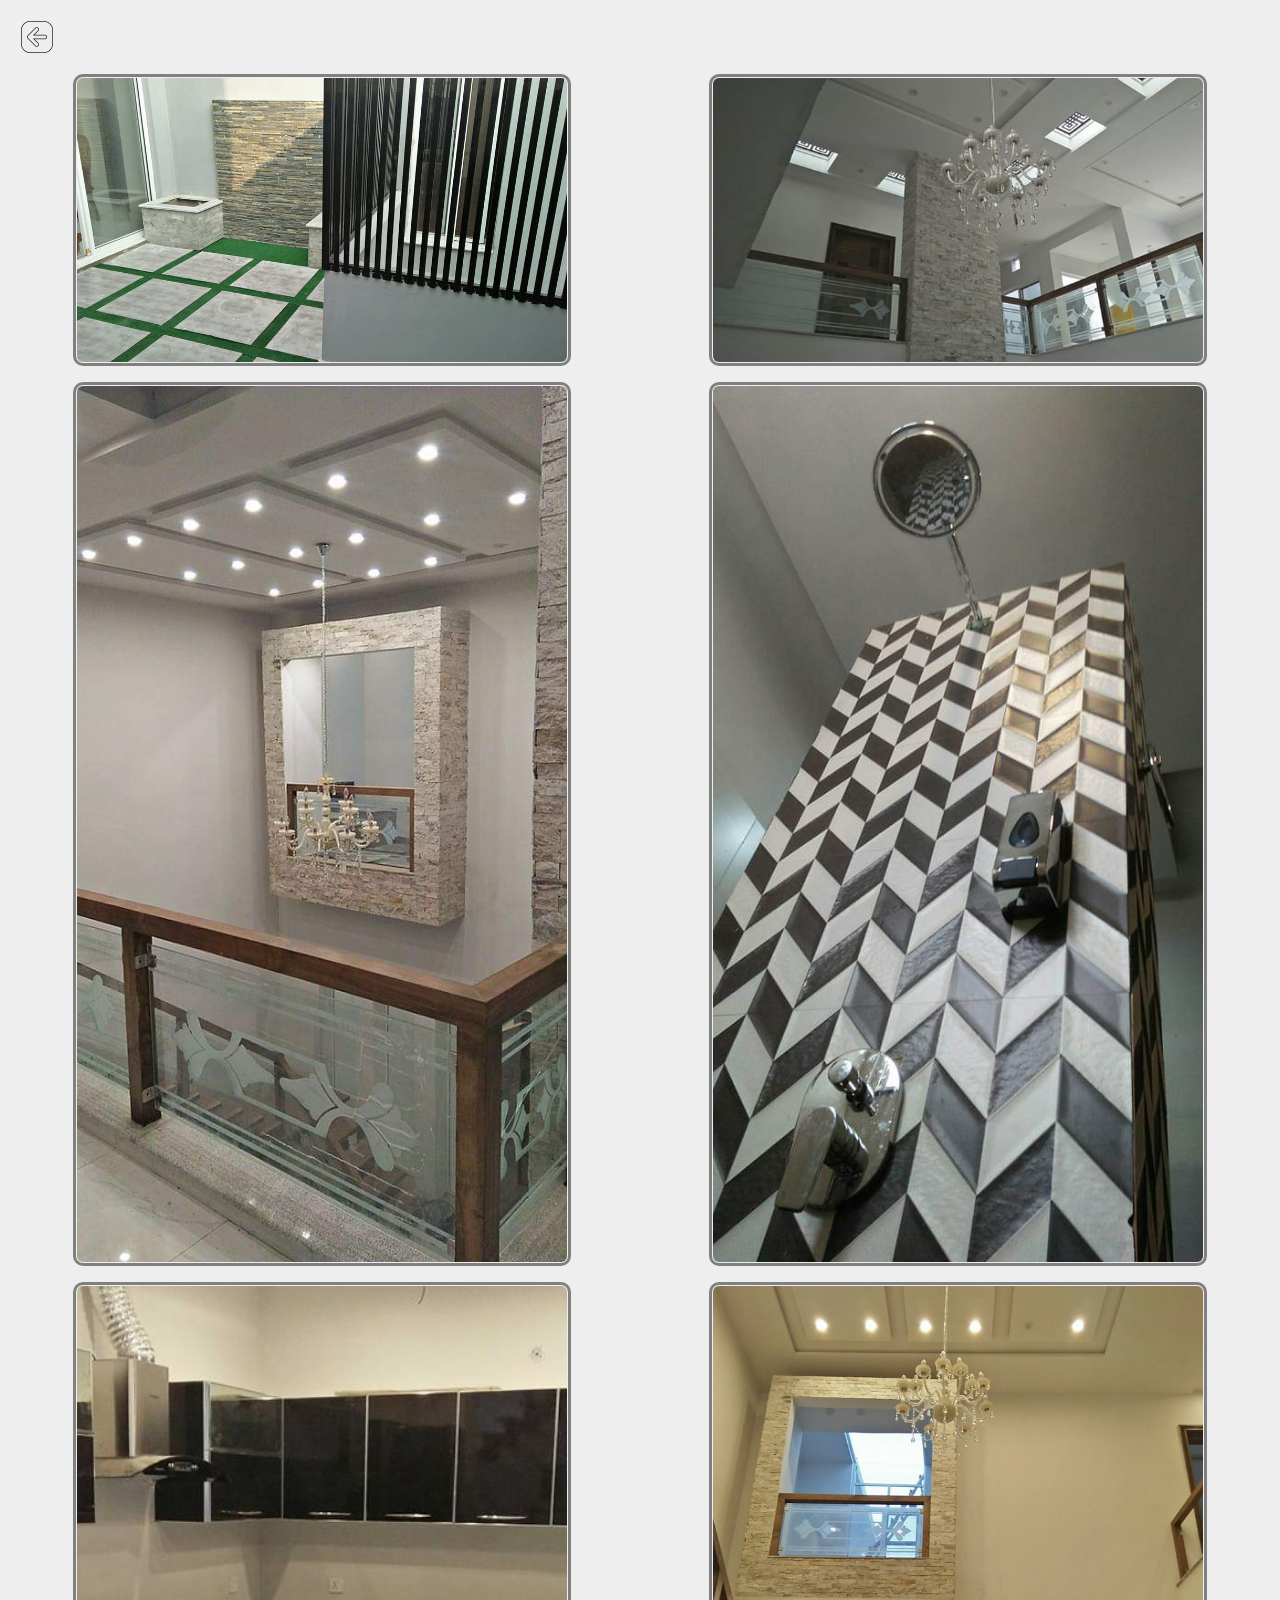
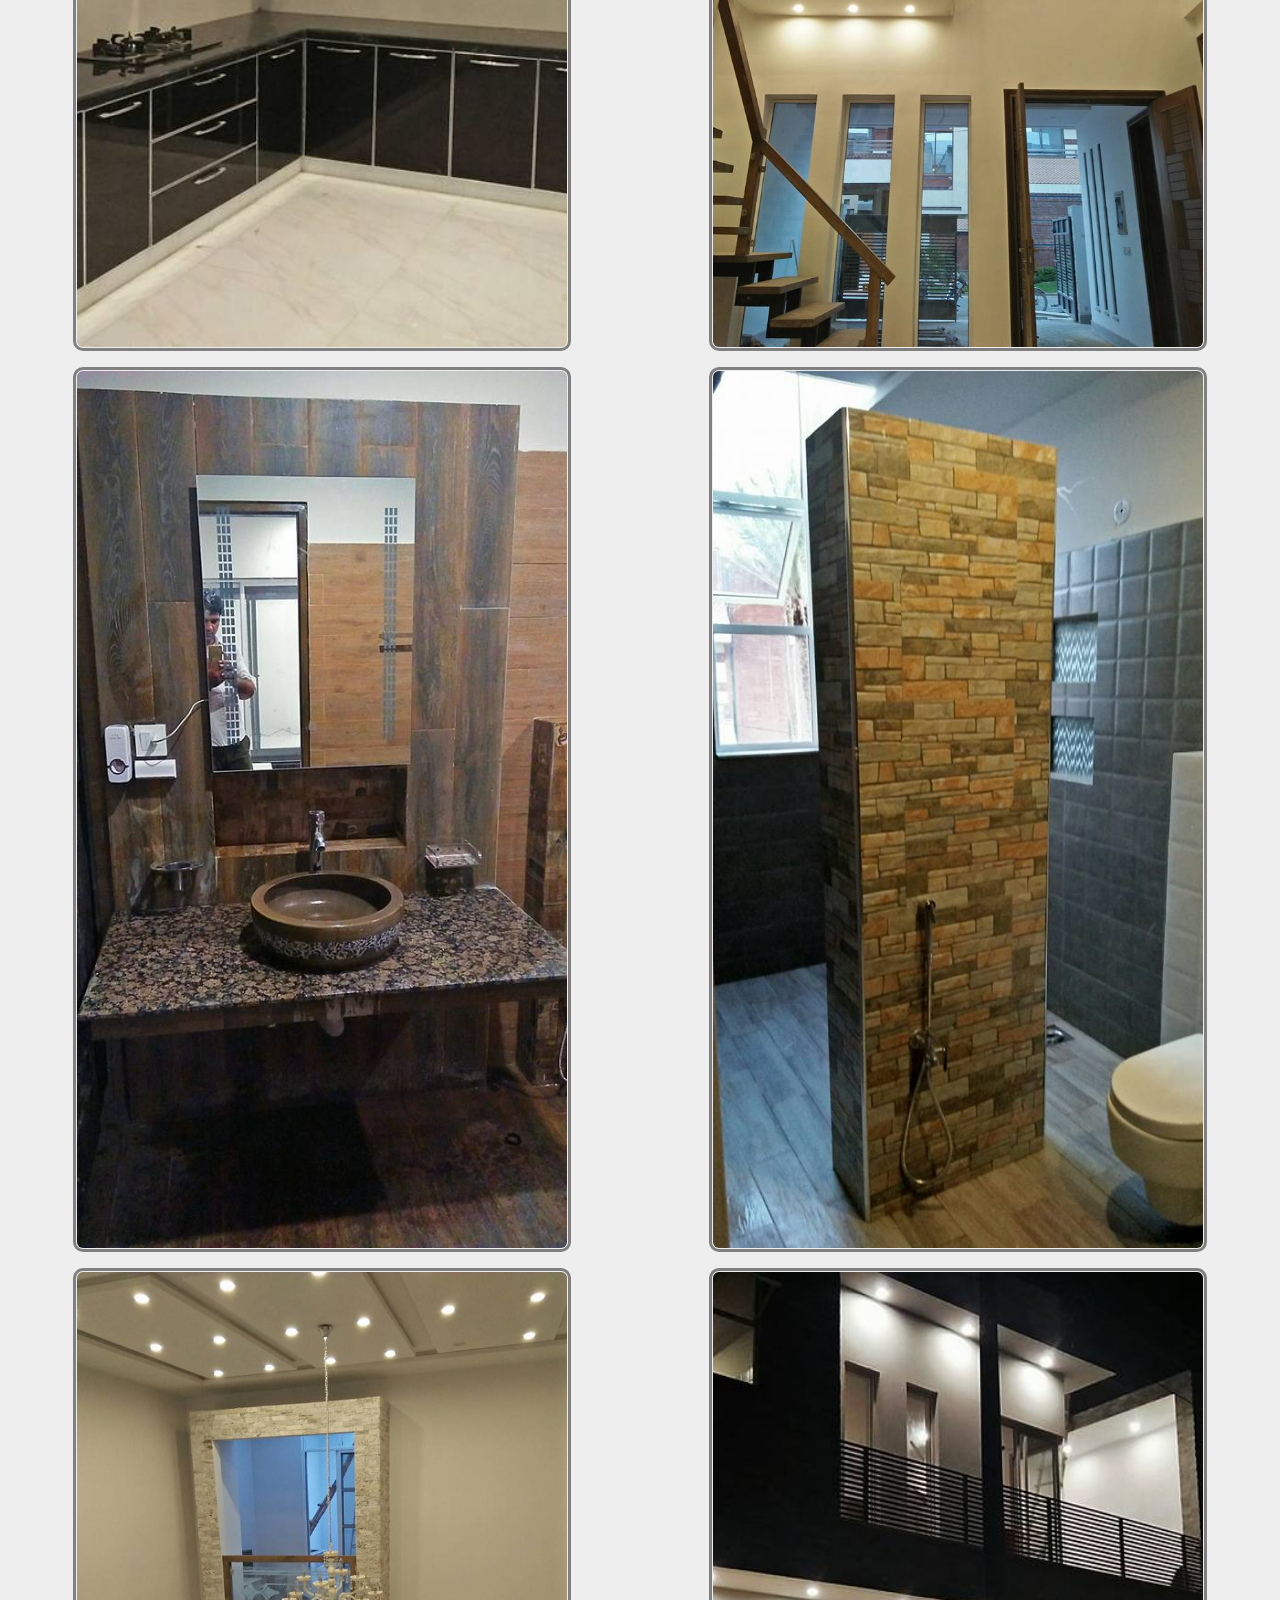
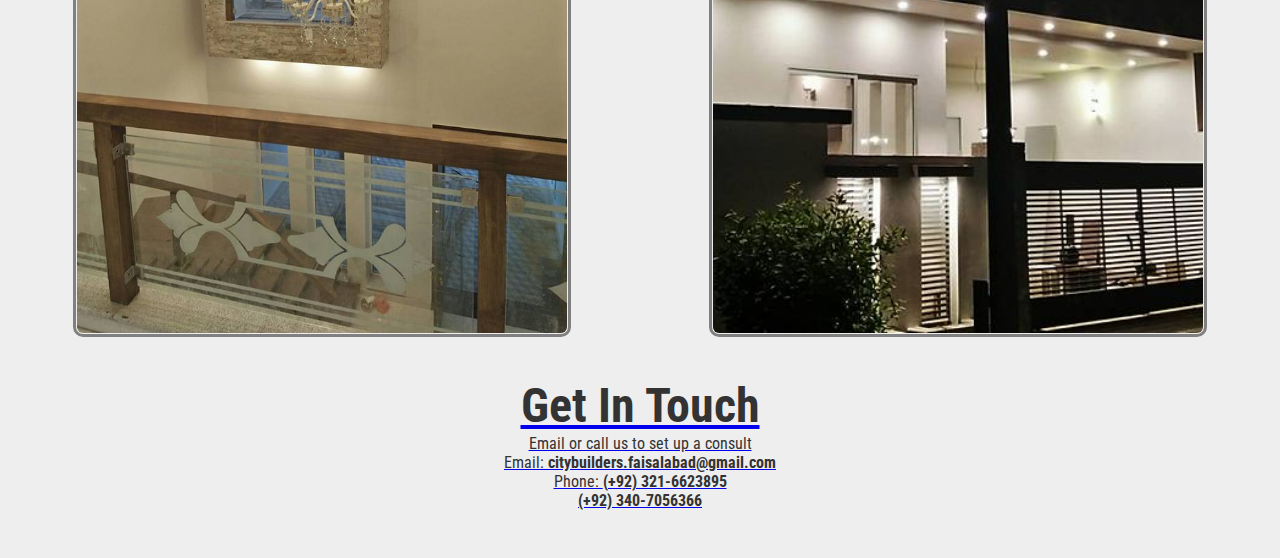
<file: project1/index.html>
<html lang="en">

<head>
    <meta charset="UTF-8">
    <meta name="viewport" content="width=device-width, initial-scale=1.0">
    <title>Projects</title>
    <style>

        @import url(../style.css);
        * {
            margin: 0;
            padding: 0;
        }

        .project1 {
            margin: 1rem auto;
            display: grid;
            grid-template-columns: repeat(auto-fit, minmax(500px, 1fr));
            gap: 1.5rem;
            justify-content: center;


        }

        .project1 img {
            max-width: 80%;
            margin: auto;
            height: auto;
            border: 3px solid grey;
            padding: 1px;
            border-radius: 10px;
            object-fit: cover;

        }

        body {
            padding: 1rem;
            background-color: #eee;
        }

        p.btn-box {
            padding: .3rem;
            text-decoration: none;
            height: 1rem;
            width: 1rem;
            margin: 0;
        
        }

        a.btn img {
            height: 100%;
            width: 100%;
        }

        @media (min-width: 700px) {
            .project1 img {
                width: 65%;
                max-height: 75vw;
            }

            p.btn-box {
            height: 2rem;
            width: 2rem;
        }

        }
    </style>


</head>

<body>
    <p class="btn-box">
        <a href="../index.html" class="btn"> <img src="/project2/P2images/back.png" alt="">
    </p>

    <div class="project1">

        <img src="/project1/Pimages/L3.jpg" alt="">
        <img src="/project1/Pimages/L5.jpg" alt="">
        <img src="/project1/Pimages/P7.jpg" alt="">
        <img src="/project1/Pimages/P6.jpg" alt="">
        <img src="/project1/Pimages/L4.jpg" alt="">
        <img src="/project1/Pimages/P1.jpg" alt="">
        <img src="/project1/Pimages/P2.jpg" alt="">
        <img src="/project1/Pimages/P3.jpg" alt="">
        <img src="/project1/Pimages/P4.jpg" alt="">
        <img src="/project1/Pimages/L1.jpg" alt="">


    </div>
</body>

<footer>
    <h3>Get In Touch</h3>
    <p>Email or call us to set up a consult</p>
    <p>Email:
        <strong>citybuilders.faisalabad@gmail.com</strong>
    </p>
    <p id="contact">Phone:
        <strong>(+92) 321-6623895</strong> <br>
        <strong>(+92) 340-7056366</strong>
    </p>
</footer>
</html>
</file>
